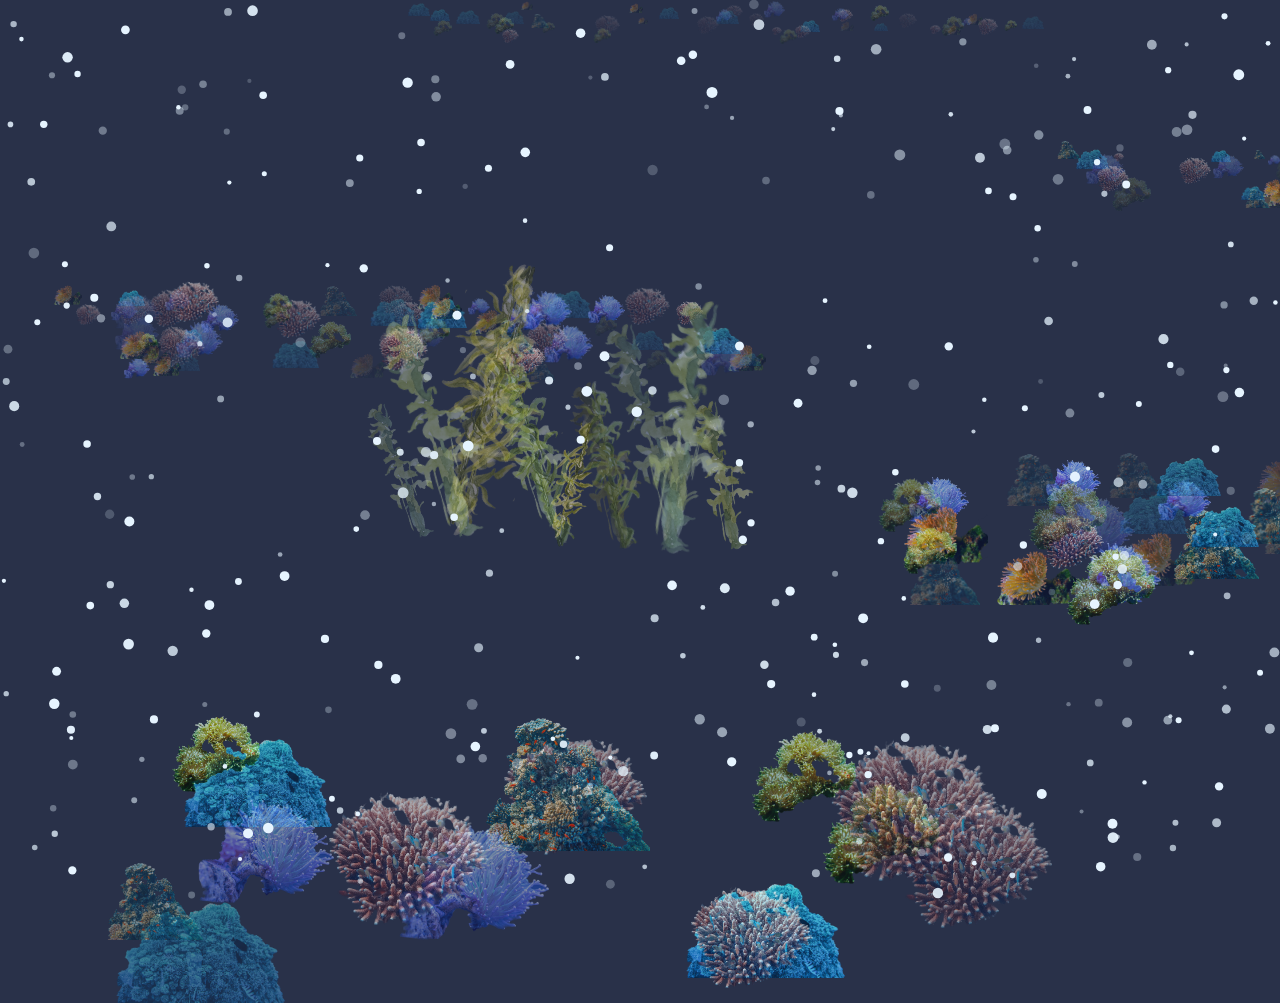
<file: index.html>
<!DOCTYPE html>
<html lang="en">
  <head>
    <meta charset="UTF-8" />
    <meta http-equiv="X-UA-Compatible" content="IE=edge" />
    <meta name="viewport" content="width=device-width, initial-scale=1.0" />
    <title>Rain and Snow</title>
    <link rel="stylesheet" href="style.css" />
    <link rel="stylesheet" href="back.css" />

    <style>
      html,
      body {
        margin: 0;
        width: 100%;
        height: 100%;
        overflow: hidden;
        background: rgb(41, 49, 73);
      }

      canvas,
      img,
      div {
        position: absolute;
        margin: 0;
        padding: 0;
      }
      canvas {
        pointer-events: none;
      } /* 캔버스를 클릭 못하게 */

      .cursor {
        pointer-events: auto;
        cursor: pointer;
      }

      .modal {
        display: none;
        position: fixed;
        top: 0;
        left: 0;
        width: 100%;
        height: 100%;
        background-color: rgba(0, 0, 0, 0.7);
        z-index: 3;
      }

      .modal-content {
        position: absolute;
        top: 50%;
        left: 50%;
        transform: translate(-50%, -50%);
        background-color: rgb(255, 255, 255);
        width: 250px;
        height: 100px;
        padding: 25px;
        border-radius: 5px;
        text-align: center;
      }

      #image3:hover {
        z-index: 9999;
        opacity: 1;
      }
      #white-background {
        position: fixed;
        width: 100%;
        height: 100%;
        margin: 0;
        padding: 0;
        background-color: rgba(255, 255, 255, 1);
        display: none;
        z-index: 9999;
      }



    </style>
  </head>

  <body>

    <script src="san.js"></script>
 
    
<div class="g1">
      <img src="da/b5.png" class="clickable-image cursor no_6 random"id="image3"height="170"/>
      <img src="da/b6.png"class="clickable-image cursor no_1 random" id="image4"width="50"/>
      <img src="da/b6.png" class="clickable-image cursor no_2 random" id="image5" height="250"/>
      <img src="da/b8.png" class="clickable-image cursor no_3 random" id="image6" height="180"/>
      <img src="da/b11.png" class="clickable-image cursor no_4 random" id="image7" height="280"/>
      <img src="da/b4.png" class="clickable-image cursor no_5 random" id="image8" height="120"/>
      <img src="da/b4.png"class="clickable-image cursor no_7 random"id="image9" height="210"/>
    </div>

<div class="g2">
    <img src="da/b5.png" class="clickable-image cursor no_1 random" id="image9" height="150" /> 
    <img src="da/b6.png" class="clickable-image cursor no_2 random" id="image10" width="85"  />
    <img src="da/b6.png" class="clickable-image cursor no_3 random" id="image11" height="200"/>
    <img src="da/b8.png" class="clickable-image cursor no_4 random" id="image12" height="270"/> 
    <img src="da/b11.png" class="clickable-image cursor no_5 random"id="image13" height="120"/> 
    <img src="da/b4.png" class="clickable-image cursor no_6 random" id="image14" height="170"/> 
    <img src="da/b11.png" class="clickable-image cursor no_8 random"id="image15" height="140"/> 
    <img src="da/b4.png" class="clickable-image cursor no_9 random" id="image16" height="230"/> 
  </div> 

    <!-- <img src="da/b1.png" class="clickable-image cursor" id="image1" />
    <img src="da/b2.png" class="clickable-image cursor" id="image2" /> -->

    <!-- <a href="index2.html">
    <img src="da/b3.png" class="clickable-image cursor" id="image3" width="300"/>
    </a>  -->

    <!-- 다른 이미지 추가 가능 -->

    <div id="customAlert" class="modal">
      <div class="modal-content"></div>
    </div>

    <!-- 글리치 -->
    <!-- <div class="glitch">
      <div class="glitch_content"></div>
      <div class="glitch_content"></div>
      <div class="glitch_content"></div>
      <div class="glitch_content"></div>
      <div class="glitch_content"></div>
    </div> -->

    <audio id="rainAudio" src="rain_2.mp3" loop></audio>
    <canvas id="rainCanvas"></canvas>
    <canvas id="snowCanvas"></canvas>

    <script src="new.js"></script>
    <script src="hide.js"></script>
    <script src="rain.js"></script>
    <script src="snow.js"></script>


    <div id="white-background"></div>
  </body>
</html>
</file>
<file: style.css>
/* 글리치 스타일 */
:root {
	

	--glitch-width: 100vw;
	--glitch-height: 100vh;
	--gap-horizontal: 10px;
	--gap-vertical: 5px;
	--time-anim: 4s;
	--delay-anim: 2s;
	--blend-mode-1: none;
	--blend-mode-2: none;
	--blend-mode-3: none;
	--blend-mode-4: none;
	--blend-mode-5: overlay;
	--blend-color-1: transparent;
	--blend-color-2: transparent;
	--blend-color-3: transparent;
	--blend-color-4: transparent;

}
*,
*::before,
*::after {
	box-sizing: border-box;
}

.glitch {
	width: 300px;
	height: 100%;
  left: 500px;
  top: 20px;
}

.glitch .glitch_content {
	background: url("da/b1.png") no-repeat 50% 50%/cover;
	height: 100%;
	width: 100%;
	
}


.glitch .glitch_content:nth-child(n+2) {
	opacity: 0;
	animation-duration: var(--time-anim);
	animation-delay: var(--delay-anim);
	animation-timing-function: linear;
	animation-iteration-count: infinite;
}
.glitch .glitch_content:nth-child(2) {
	background-color: var(--blend-color-2);
	background-blend-mode: var(--blend-mode-2);
	animation-name: glitch-anim-2;
}
.glitch .glitch_content:nth-child(2) {
	background-color: var(--blend-color-3);
	background-blend-mode: var(--blend-mode-3);
	animation-name: glitch-anim-3;
}
.glitch .glitch_content:nth-child(4) {
	background-color: var(--blend-color-4);
	background-blend-mode: var(--blend-mode-4);
	animation-name: glitch-anim-4;
}
.glitch .glitch_content:nth-child(5) {
	background-color: var(--blend-color-5);
	background-blend-mode: var(--blend-mode-5);
	animation-name: glitch-anim-flash;
}

@keyframes glitch-anim-flash {
  0%, 5% {
    opacity: 0.2;
    transform: translate3d(var(--glitch-horizontal), var(--glitch-height), 0);
  }
  5.5%, 100% {
    opacity: 0;
    transform: translate3d(0, 0, 0);
  }
}



@keyframes glitch-anim {
  0% {
    clip: rect(52px, 9999px, 131px, 0);
  }
  5% {
    clip: rect(149px, 9999px, 42px, 0);
  }
  10% {
    clip: rect(131px, 9999px, 131px, 0);
  }
  15% {
    clip: rect(81px, 9999px, 134px, 0);
  }
  20% {
    clip: rect(100px, 9999px, 72px, 0);
  }
  25% {
    clip: rect(49px, 9999px, 140px, 0);
  }
  30% {
    clip: rect(95px, 9999px, 135px, 0);
  }
  35% {
    clip: rect(47px, 9999px, 10px, 0);
  }
  40% {
    clip: rect(67px, 9999px, 108px, 0);
  }
  45% {
    clip: rect(47px, 9999px, 1px, 0);
  }
  50% {
    clip: rect(107px, 9999px, 55px, 0);
  }
  55% {
    clip: rect(103px, 9999px, 125px, 0);
  }
  60% {
    clip: rect(36px, 9999px, 38px, 0);
  }
  65% {
    clip: rect(145px, 9999px, 97px, 0);
  }
  70% {
    clip: rect(147px, 9999px, 90px, 0);
  }
  75% {
    clip: rect(5px, 9999px, 43px, 0);
  }
  80% {
    clip: rect(57px, 9999px, 15px, 0);
  }
  85% {
    clip: rect(49px, 9999px, 46px, 0);
  }
  90% {
    clip: rect(11px, 9999px, 8px, 0);
  }
  95% {
    clip: rect(2px, 9999px, 110px, 0);
  }
  100% {
    clip: rect(133px, 9999px, 110px, 0);
  }
}

@keyframes glitch-anim-2 {
  0% {
    opacity: 1;
    transform: translate3d(var(--gap-horizontal), 0, 0);
    -webkit-clip-path: polygon(0 2%, 100% 2%, 100% 5%, 0 5%);
    clip-path: polygon(0 2%, 100% 2%, 100% 5%, 0 5%);
  }
  2% {
    -webkit-clip-path: polygon(0 15%, 100% 15%, 100% 15%, 0 15%);
    clip-path: polygon(0 15%, 100% 15%, 100% 15%, 0 15%);
  }
  4% {
    -webkit-clip-path: polygon(0 10%, 100% 10%, 100% 20%, 0 20%);
    clip-path: polygon(0 10%, 100% 10%, 100% 20%, 0 20%);
  }
  6% {
    -webkit-clip-path: polygon(0 1%, 100% 1%, 100% 2%, 0 2%);
    clip-path: polygon(0 1%, 100% 1%, 100% 2%, 0 2%);
  }
  8% {
    -webkit-clip-path: polygon(0 33%, 100% 33%, 100% 33%, 0 33%);
    clip-path: polygon(0 33%, 100% 33%, 100% 33%, 0 33%);
  }
  10% {
    -webkit-clip-path: polygon(0 44%, 100% 44%, 100% 44%, 0 44%);
    clip-path: polygon(0 44%, 100% 44%, 100% 44%, 0 44%);
  }
  12% {
    -webkit-clip-path: polygon(0 50%, 100% 50%, 100% 20%, 0 20%);
    clip-path: polygon(0 50%, 100% 50%, 100% 20%, 0 20%);
  }
  14% {
    -webkit-clip-path: polygon(0 70%, 100% 70%, 100% 70%, 0 70%);
    clip-path: polygon(0 70%, 100% 70%, 100% 70%, 0 70%);
  }
  16% {
    -webkit-clip-path: polygon(0 80%, 100% 80%, 100% 80%, 0 80%);
    clip-path: polygon(0 80%, 100% 80%, 100% 80%, 0 80%);
  }
  18% {
    -webkit-clip-path: polygon(0 50%, 100% 50%, 100% 55%, 0 55%);
    clip-path: polygon(0 50%, 100% 50%, 100% 55%, 0 55%);
  }
  20% {
    -webkit-clip-path: polygon(0 70%, 100% 70%, 100% 80%, 0 80%);
    clip-path: polygon(0 70%, 100% 70%, 100% 80%, 0 80%);
  }
  21.9% {
    opacity: 1;
    transform: translate3d(var(--gap-horizontal), 0, 0);
  }
  22%, 100% {
    opacity: 0;
    transform: translate3d(0, 0, 0);
    -webkit-clip-path: polygon(0 0, 0 0, 0 0, 0 0);
    clip-path: polygon(0 0, 0 0, 0 0, 0 0);
  }
}

@keyframes glitch-anim-3 {
  0% {
    opacity: 1;
    transform: translate3d(calc(-1 * var(--gap-horizontal)), 0, 0);
    -webkit-clip-path: polygon(0 25%, 100% 25%, 100% 30%, 0 30%);
    clip-path: polygon(0 25%, 100% 25%, 100% 30%, 0 30%);
  }
  3% {
    -webkit-clip-path: polygon(0 3%, 100% 3%, 100% 3%, 0 3%);
    clip-path: polygon(0 3%, 100% 3%, 100% 3%, 0 3%);
  }
  5% {
    -webkit-clip-path: polygon(0 5%, 100% 5%, 100% 20%, 0 20%);
    clip-path: polygon(0 5%, 100% 5%, 100% 20%, 0 20%);
  }
  7% {
    -webkit-clip-path: polygon(0 20%, 100% 20%, 100% 20%, 0 20%);
    clip-path: polygon(0 20%, 100% 20%, 100% 20%, 0 20%);
  }
  9% {
    -webkit-clip-path: polygon(0 40%, 100% 40%, 100% 40%, 0 40%);
    clip-path: polygon(0 40%, 100% 40%, 100% 40%, 0 40%);
  }
  11% {
    -webkit-clip-path: polygon(0 52%, 100% 52%, 100% 59%, 0 59%);
    clip-path: polygon(0 52%, 100% 52%, 100% 59%, 0 59%);
  }
  13% {
    -webkit-clip-path: polygon(0 60%, 100% 60%, 100% 60%, 0 60%);
    clip-path: polygon(0 60%, 100% 60%, 100% 60%, 0 60%);
  }
  15% {
    -webkit-clip-path: polygon(0 75%, 100% 75%, 100% 75%, 0 75%);
    clip-path: polygon(0 75%, 100% 75%, 100% 75%, 0 75%);
  }
  17% {
    -webkit-clip-path: polygon(0 65%, 100% 65%, 100% 40%, 0 40%);
    clip-path: polygon(0 65%, 100% 65%, 100% 40%, 0 40%);
  }
  19% {
    -webkit-clip-path: polygon(0 45%, 100% 45%, 100% 50%, 0 50%);
    clip-path: polygon(0 45%, 100% 45%, 100% 50%, 0 50%);
  }
  20% {
    -webkit-clip-path: polygon(0 14%, 100% 14%, 100% 33%, 0 33%);
    clip-path: polygon(0 14%, 100% 14%, 100% 33%, 0 33%);
  }
  21.9% {
    opacity: 1;
    transform: translate3d(calc(-1 * var(--gap-horizontal)), 0, 0);
  }
  22%, 100% {
    opacity: 0;
    transform: translate3d(0, 0, 0);
    -webkit-clip-path: polygon(0 0, 0 0, 0 0, 0 0);
    clip-path: polygon(0 0, 0 0, 0 0, 0 0);
  }
}

@keyframes glitch-anim-4 {
  0% {
    opacity: 1;
    transform: translate3d(0, calc(-1 * var(--gap-vertical)), 0) scale3d(-1, -1, 1);
    -webkit-clip-path: polygon(0 1%, 100% 1%, 100% 3%, 0 3%);
    clip-path: polygon(0 1%, 100% 1%, 100% 3%, 0 3%);
  }
  1.5% {
    -webkit-clip-path: polygon(0 10%, 100% 10%, 100% 9%, 0 9%);
    clip-path: polygon(0 10%, 100% 10%, 100% 9%, 0 9%);
  }
  2% {
    -webkit-clip-path: polygon(0 5%, 100% 5%, 100% 6%, 0 6%);
    clip-path: polygon(0 5%, 100% 5%, 100% 6%, 0 6%);
  }
  2.5% {
    -webkit-clip-path: polygon(0 20%, 100% 20%, 100% 20%, 0 20%);
    clip-path: polygon(0 20%, 100% 20%, 100% 20%, 0 20%);
  }
  3% {
    -webkit-clip-path: polygon(0 10%, 100% 10%, 100% 10%, 0 10%);
    clip-path: polygon(0 10%, 100% 10%, 100% 10%, 0 10%);
  }
  5% {
    -webkit-clip-path: polygon(0 30%, 100% 30%, 100% 25%, 0 25%);
    clip-path: polygon(0 30%, 100% 30%, 100% 25%, 0 25%);
  }
  5.5% {
    -webkit-clip-path: polygon(0 15%, 100% 15%, 100% 16%, 0 16%);
    clip-path: polygon(0 15%, 100% 15%, 100% 16%, 0 16%);
  }
  7% {
    -webkit-clip-path: polygon(0 40%, 100% 40%, 100% 39%, 0 39%);
    clip-path: polygon(0 40%, 100% 40%, 100% 39%, 0 39%);
  }
  8% {
    -webkit-clip-path: polygon(0 20%, 100% 20%, 100% 21%, 0 21%);
    clip-path: polygon(0 20%, 100% 20%, 100% 21%, 0 21%);
  }
  9% {
    -webkit-clip-path: polygon(0 60%, 100% 60%, 100% 55%, 0 55%);
    clip-path: polygon(0 60%, 100% 60%, 100% 55%, 0 55%);
  }
  10.5% {
    -webkit-clip-path: polygon(0 30%, 100% 30%, 100% 31%, 0 31%);
    clip-path: polygon(0 30%, 100% 30%, 100% 31%, 0 31%);
  }
  11% {
    -webkit-clip-path: polygon(0 70%, 100% 70%, 100% 69%, 0 69%);
    clip-path: polygon(0 70%, 100% 70%, 100% 69%, 0 69%);
  }
  13% {
    -webkit-clip-path: polygon(0 40%, 100% 40%, 100% 41%, 0 41%);
    clip-path: polygon(0 40%, 100% 40%, 100% 41%, 0 41%);
  }
  14% {
    -webkit-clip-path: polygon(0 80%, 100% 80%, 100% 75%, 0 75%);
    clip-path: polygon(0 80%, 100% 80%, 100% 75%, 0 75%);
  }
  14.5% {
    -webkit-clip-path: polygon(0 50%, 100% 50%, 100% 51%, 0 51%);
    clip-path: polygon(0 50%, 100% 50%, 100% 51%, 0 51%);
  }
  15% {
    -webkit-clip-path: polygon(0 90%, 100% 90%, 100% 90%, 0 90%);
    clip-path: polygon(0 90%, 100% 90%, 100% 90%, 0 90%);
  }
  16% {
    -webkit-clip-path: polygon(0 60%, 100% 60%, 100% 60%, 0 60%);
    clip-path: polygon(0 60%, 100% 60%, 100% 60%, 0 60%);
  }
  18% {
    -webkit-clip-path: polygon(0 100%, 100% 100%, 100% 99%, 0 99%);
    clip-path: polygon(0 100%, 100% 100%, 100% 99%, 0 99%);
  }
  20% {
    -webkit-clip-path: polygon(0 70%, 100% 70%, 100% 71%, 0 71%);
    clip-path: polygon(0 70%, 100% 70%, 100% 71%, 0 71%);
  }
  21.9% {
    opacity: 1;
    transform: translate3d(0, calc(-1 * var(--gap-vertical)), 0) scale3d(-1, -1, 1);
  }
  22%, 100% {
    opacity: 0;
    transform: translate3d(0, 0, 0);
    -webkit-clip-path: polygon(0 0, 0 0, 0 0, 0 0);
    clip-path: polygon(0 0, 0 0, 0 0, 0 0);
  }
}
</file>
<file: back.css>
@keyframes b_1 { 0% { left: ; opacity: 40%; transform: rotate(-10deg); } 
                50%{ left: ; opacity: 85%; transform: rotate(10deg);   }
                100% { left: ; opacity: 40%; transform: rotate(-12deg);}}

@keyframes b_2 { 0% { left: ; opacity: 40%; transform: rotate(10deg); } 
                50%{ left: ; opacity: 85%; transform: rotate(-10deg);   }
                100% { left: ; opacity: 40%; transform: rotate(10deg);}}   
                
                
@keyframes b_3 { 0% { left: ; opacity: 40%; transform: rotate(5deg); } 
                50%{ left: ; opacity: 85%; transform: rotate(-5deg);   }
                100% { left: ; opacity: 40%; transform: rotate(5deg); }}     
                
@keyframes b_4 { 0% { left: ; opacity: 40%; transform: rotate(-17deg); } 
                50%{ left: ; opacity: 85%; transform: rotate(17deg);   }
                100% { left: ; opacity: 40%; transform: rotate(-17deg);}} 
               
@keyframes b_5 { 0% { left: ; opacity: 40%; transform: rotate(-9deg); } 
                50%{ left: ; opacity: 85%; transform: rotate(9deg);   }
                100% { left: ; opacity: 40%; transform: rotate(-9deg);}} 

@keyframes b_6 { 0% { left: ; opacity: 40%; transform: rotate(14deg); } 
                50%{ left: ; opacity: 85%; transform: rotate(-14deg);   }
                100% { left: ; opacity: 40%; transform: rotate(14deg);}} 

@keyframes b_7 { 0% { left: ; opacity: 40%; transform: rotate(12deg); } 
                50%{ left: ; opacity: 85%; transform: rotate(-14deg);   }
                100% { left: ; opacity: 40%; transform: rotate(15deg);}} 
        
@keyframes b_8 { 0% { left: ; opacity: 40%; transform: rotate(-16deg); } 
                50%{ left: ; opacity: 85%; transform: rotate(14deg);   }
                100% { left: ; opacity: 40%; transform: rotate(-15deg);}} 
               
@keyframes b_9 { 0% { left: ; opacity: 40%; transform: rotate(-18deg); } 
                50%{ left: ; opacity: 85%; transform: rotate(14deg);   }
                100% { left: ; opacity: 40%; transform: rotate(-18deg);}} 
                


@keyframes a1 { 0% {left: 0;} 50% { left: 7%;} 100% {left: 0;}}
@keyframes a2 { 0% {left: 0;} 50% { left: -10%;} 100% {left:  0%;}}


.no_1 { top: 400px; left: 700px; animation: b_5 11s forwards infinite; }
.no_2 { top: 300px; left: 650px; animation: b_2 10s forwards infinite; }
.no_3 { top: 350px; left: 500px; animation: b_4 15s forwards infinite; }
.no_4 { top: 260px; left: 440px; animation: b_6 19s forwards infinite; }
.no_5 { top: 420px; left: 550px; animation: b_7 13s forwards infinite; }
.no_6 { top: 380px; left: 580px; animation: b_1 6s forwards infinite; }  
.no_7 { top: 320px; left: 620px; animation: b_8 9s forwards infinite; } 
.no_8 { top: 400px; left: 380px; animation: b_9 17s forwards infinite; } 
.no_9 { top: 310px; left: 400px; animation: b_8 12s forwards infinite; } 


/* 그룹 모션 */
.g1 { animation: a1 15s forwards infinite;}
.g2 { animation: a2 30s forwards infinite;}
</file>
